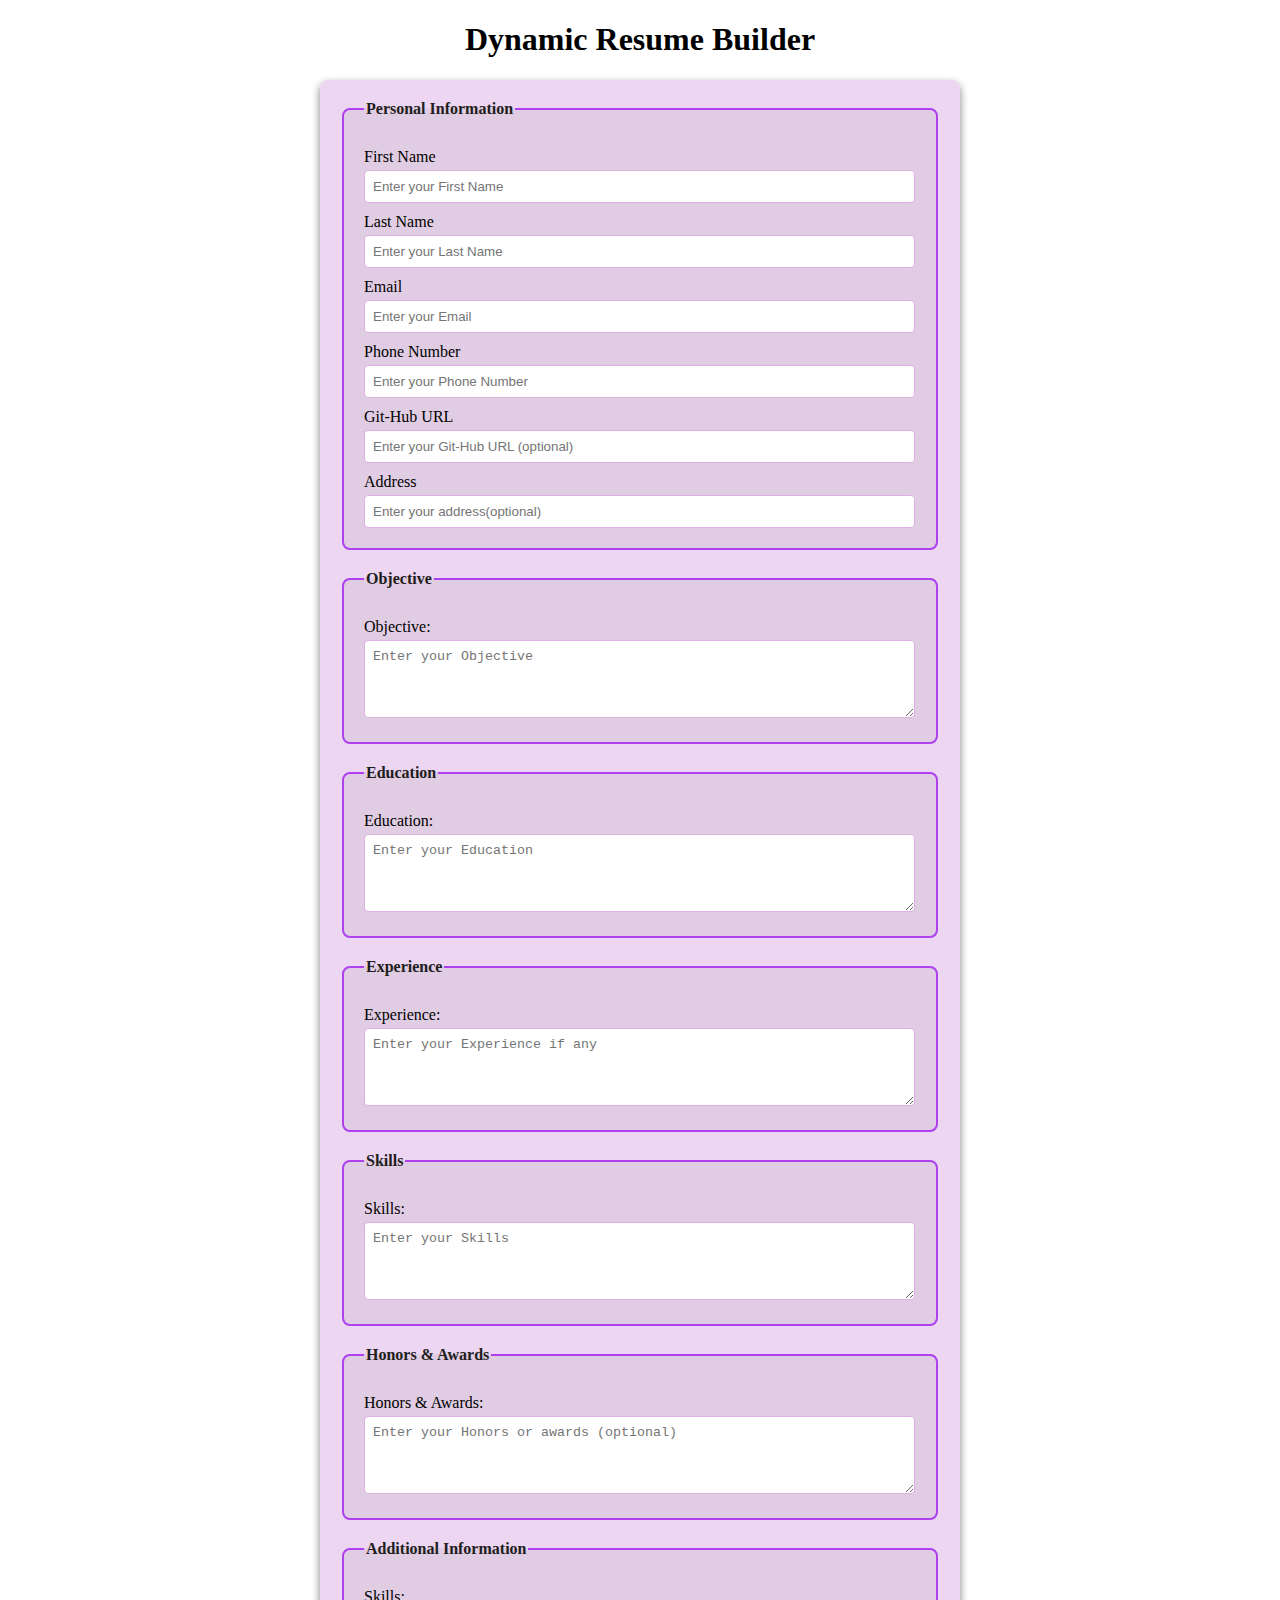
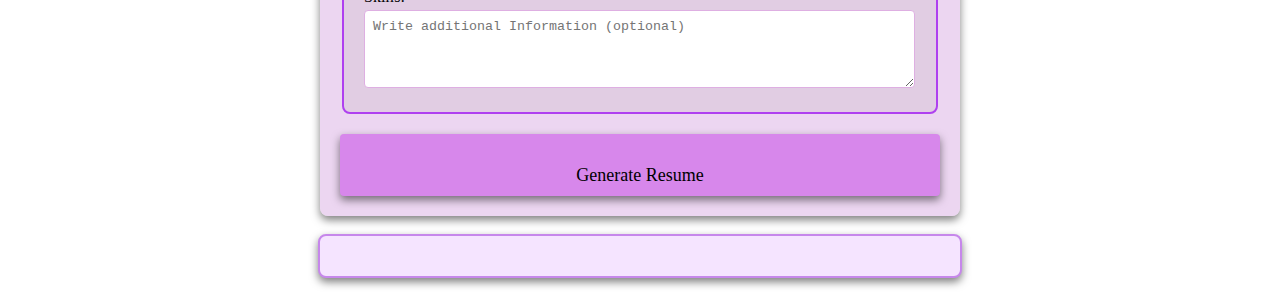
<file: Miestone 3/index.html>
<!DOCTYPE html>
<html lang="en">
<head>
    <meta charset="UTF-8">
    <meta name="viewport" content="width=device-width, initial-scale=1.0">
    <title>Milestone 2</title>
    <link rel="stylesheet" href="style.css">
</head>
<body>
    <h1>Dynamic Resume Builder</h1>
    <form id="resume-form">
        <fieldset>
           <legend>Personal Information</legend> 
           <label for="name">First Name</label>
           <input type="text" id="fname" placeholder="Enter your First Name" required>

           <label for="name">Last Name</label>
           <input type="text" id="lname" placeholder="Enter your Last Name">

           <label for="email">Email</label>
           <input type="gmail" id="email" placeholder="Enter your Email" required>

           <label for="phone">Phone Number</label>
           <input type="tel" id="phone" placeholder="Enter your Phone Number" required>

           <label for="git-hub">Git-Hub URL</label>
           <input type="url" id="git-hub" placeholder="Enter your Git-Hub URL (optional)" >

           <label for="address">Address</label>
           <input type="text" id="address" placeholder="Enter your address(optional)">
        </fieldset>

        <fieldset>
            <legend>Objective</legend>
            <label for="objective" >Objective:</label> 
            <textarea id="objective" placeholder="Enter your Objective" rows="4" required></textarea>
        </fieldset>

        <fieldset>
            <legend>Education</legend>
            <label for="education" >Education:</label> 
            <textarea id="education" placeholder="Enter your Education" rows="4" required></textarea>
        </fieldset>
        <fieldset>
            <legend>Experience</legend>
            <label for="experience" >Experience:</label> 
            <textarea id="experience" placeholder="Enter your Experience if any" rows="4" ></textarea>
        </fieldset>
        
        <fieldset>
            <legend>Skills</legend>
            <label for="skills" >Skills:</label> 
            <textarea id="skills" placeholder="Enter your Skills" rows="4" required></textarea>
        </fieldset>

        <fieldset>
            <legend>Honors & Awards</legend>
            <label for="awards" >Honors & Awards:</label> 
            <textarea id="awards" placeholder="Enter your Honors or awards (optional)" rows="4" required></textarea>
        </fieldset>

        <fieldset>
            <legend>Additional Information</legend>
            <label for="additional" >Skills:</label> 
            <textarea id="additional" placeholder="Write additional Information (optional)" rows="4" required></textarea>
        </fieldset>
    
        <button type="submit" ><br>Generate Resume</button>

    </form>

    <br>
    <!--Dynamic Resume-->
    <div id="resume-display">
        <!--Resume will be Generated below-->
    </div>

    <script src="script.js"></script>


</body>
</html>
</file>
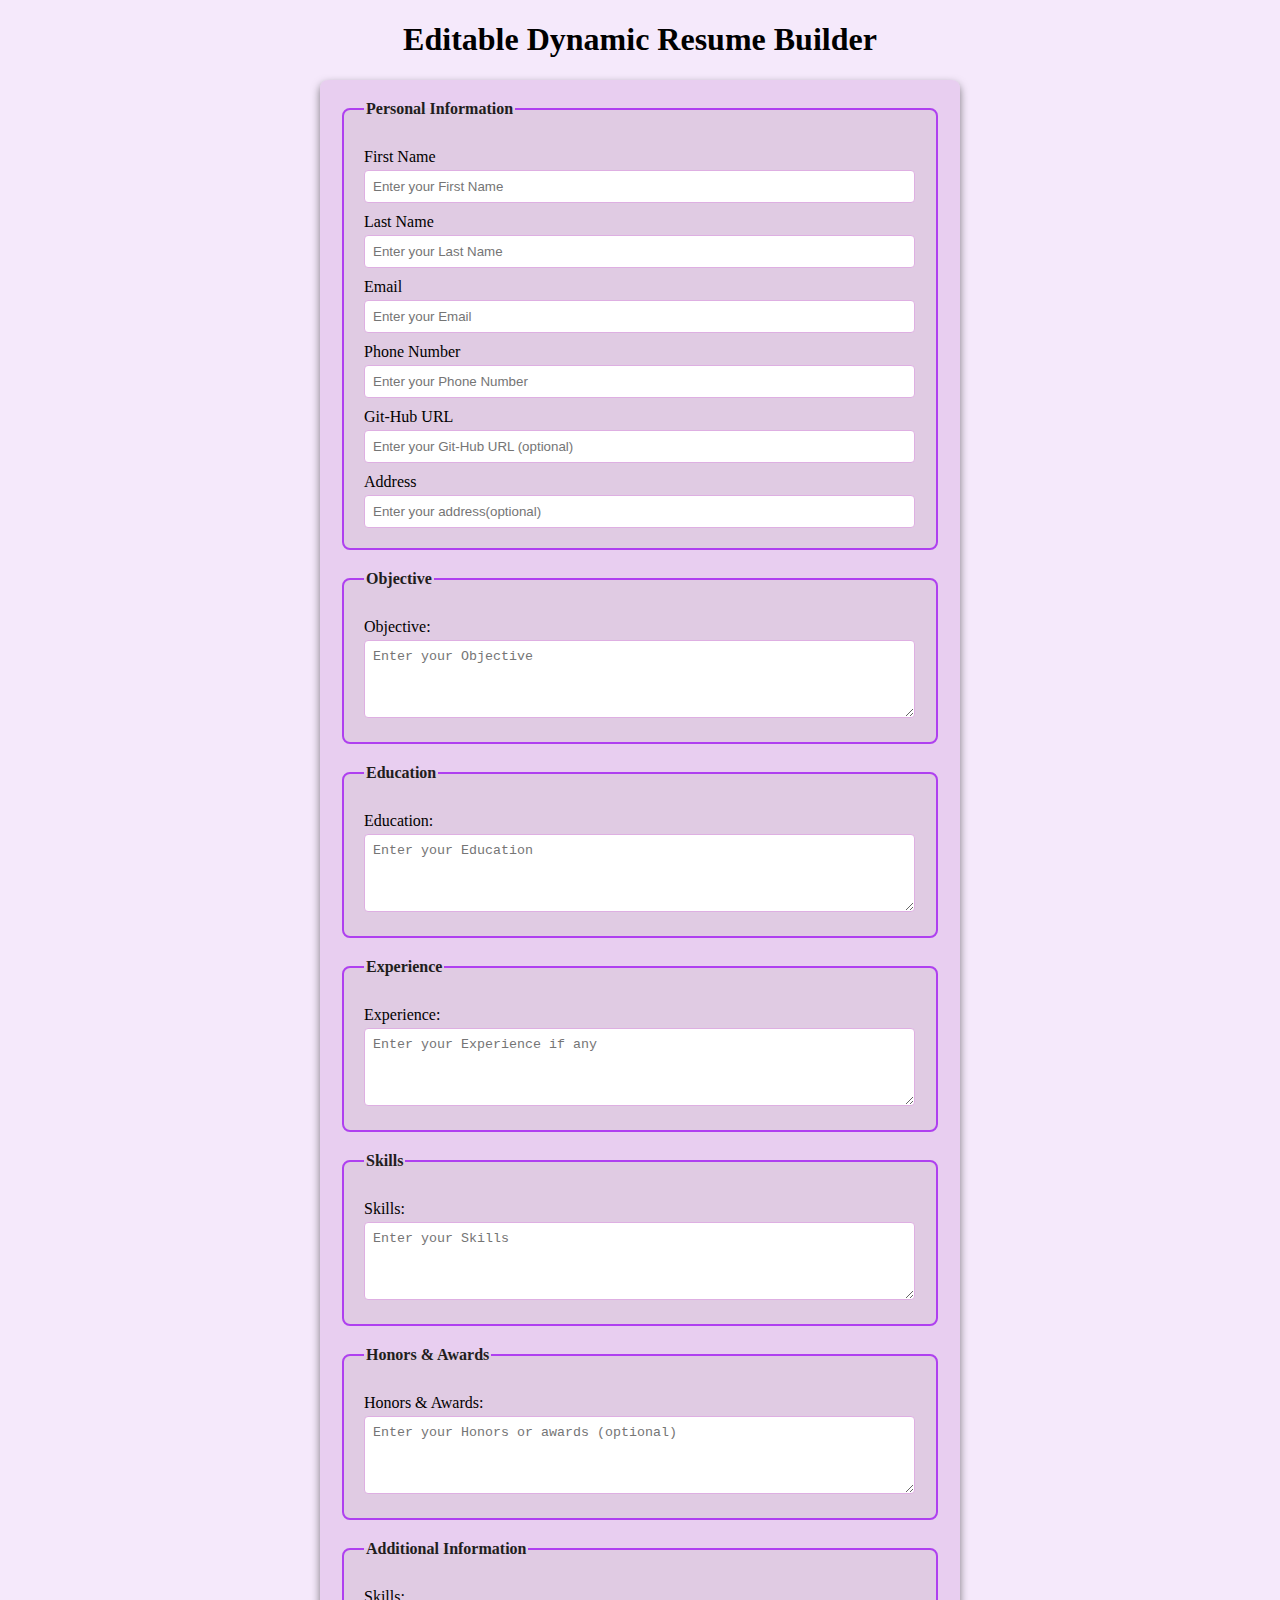
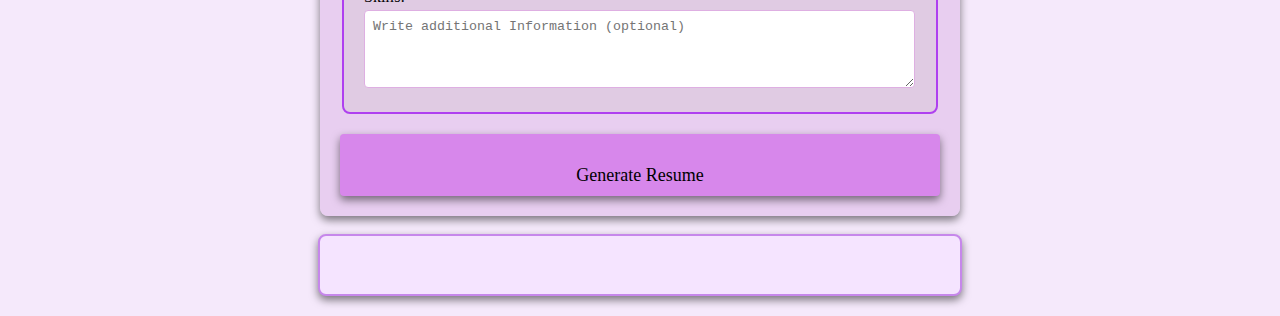
<file: Milestone 4/index.html>
<!DOCTYPE html>
<html lang="en">
<head>
    <meta charset="UTF-8">
    <meta name="viewport" content="width=device-width, initial-scale=1.0">
    <title>Milestone 4</title>
    <link rel="stylesheet" href="style.css">
</head>
<body>
    <h1>Editable Dynamic Resume Builder</h1>
    <form id="resume-form">
        <fieldset>
           <legend>Personal Information</legend> 
           <label for="name">First Name</label>
           <input type="text" id="fname" placeholder="Enter your First Name" required>

           <label for="name">Last Name</label>
           <input type="text" id="lname" placeholder="Enter your Last Name">

           <label for="email">Email</label>
           <input type="email" id="email" placeholder="Enter your Email" required>

           <label for="phone">Phone Number</label>
           <input type="tel" id="phone" placeholder="Enter your Phone Number" required>

           <label for="git-hub">Git-Hub URL</label>
           <input type="url" id="git-hub" placeholder="Enter your Git-Hub URL (optional)" >

           <label for="address">Address</label>
           <input type="text" id="address" placeholder="Enter your address(optional)">
        </fieldset>

        <fieldset>
            <legend>Objective</legend>
            <label for="objective" >Objective:</label> 
            <textarea id="objective" placeholder="Enter your Objective" rows="4" required></textarea>
        </fieldset>

        <fieldset>
            <legend>Education</legend>
            <label for="education" >Education:</label> 
            <textarea id="education" placeholder="Enter your Education" rows="4" required></textarea>
        </fieldset>
        <fieldset>
            <legend>Experience</legend>
            <label for="experience" >Experience:</label> 
            <textarea id="experience" placeholder="Enter your Experience if any" rows="4" ></textarea>
        </fieldset>
        
        <fieldset>
            <legend>Skills</legend>
            <label for="skills" >Skills:</label> 
            <textarea id="skills" placeholder="Enter your Skills" rows="4" required></textarea>
        </fieldset>

        <fieldset>
            <legend>Honors & Awards</legend>
            <label for="awards" >Honors & Awards:</label> 
            <textarea id="awards" placeholder="Enter your Honors or awards (optional)" rows="4" required></textarea>
        </fieldset>

        <fieldset>
            <legend>Additional Information</legend>
            <label for="additional" >Skills:</label> 
            <textarea id="additional" placeholder="Write additional Information (optional)" rows="4" required></textarea>
        </fieldset>
    
        <button type="submit" ><br>Generate Resume</button>

    </form>

    <br>
    <!--Editabe & Dynamic Resume-->
    <div id="resume-display" contenteditable="true">
        <!--Resume will be Generated below-->
    </div>

    <script src="script.js"></script>


</body>
</html>
</file>
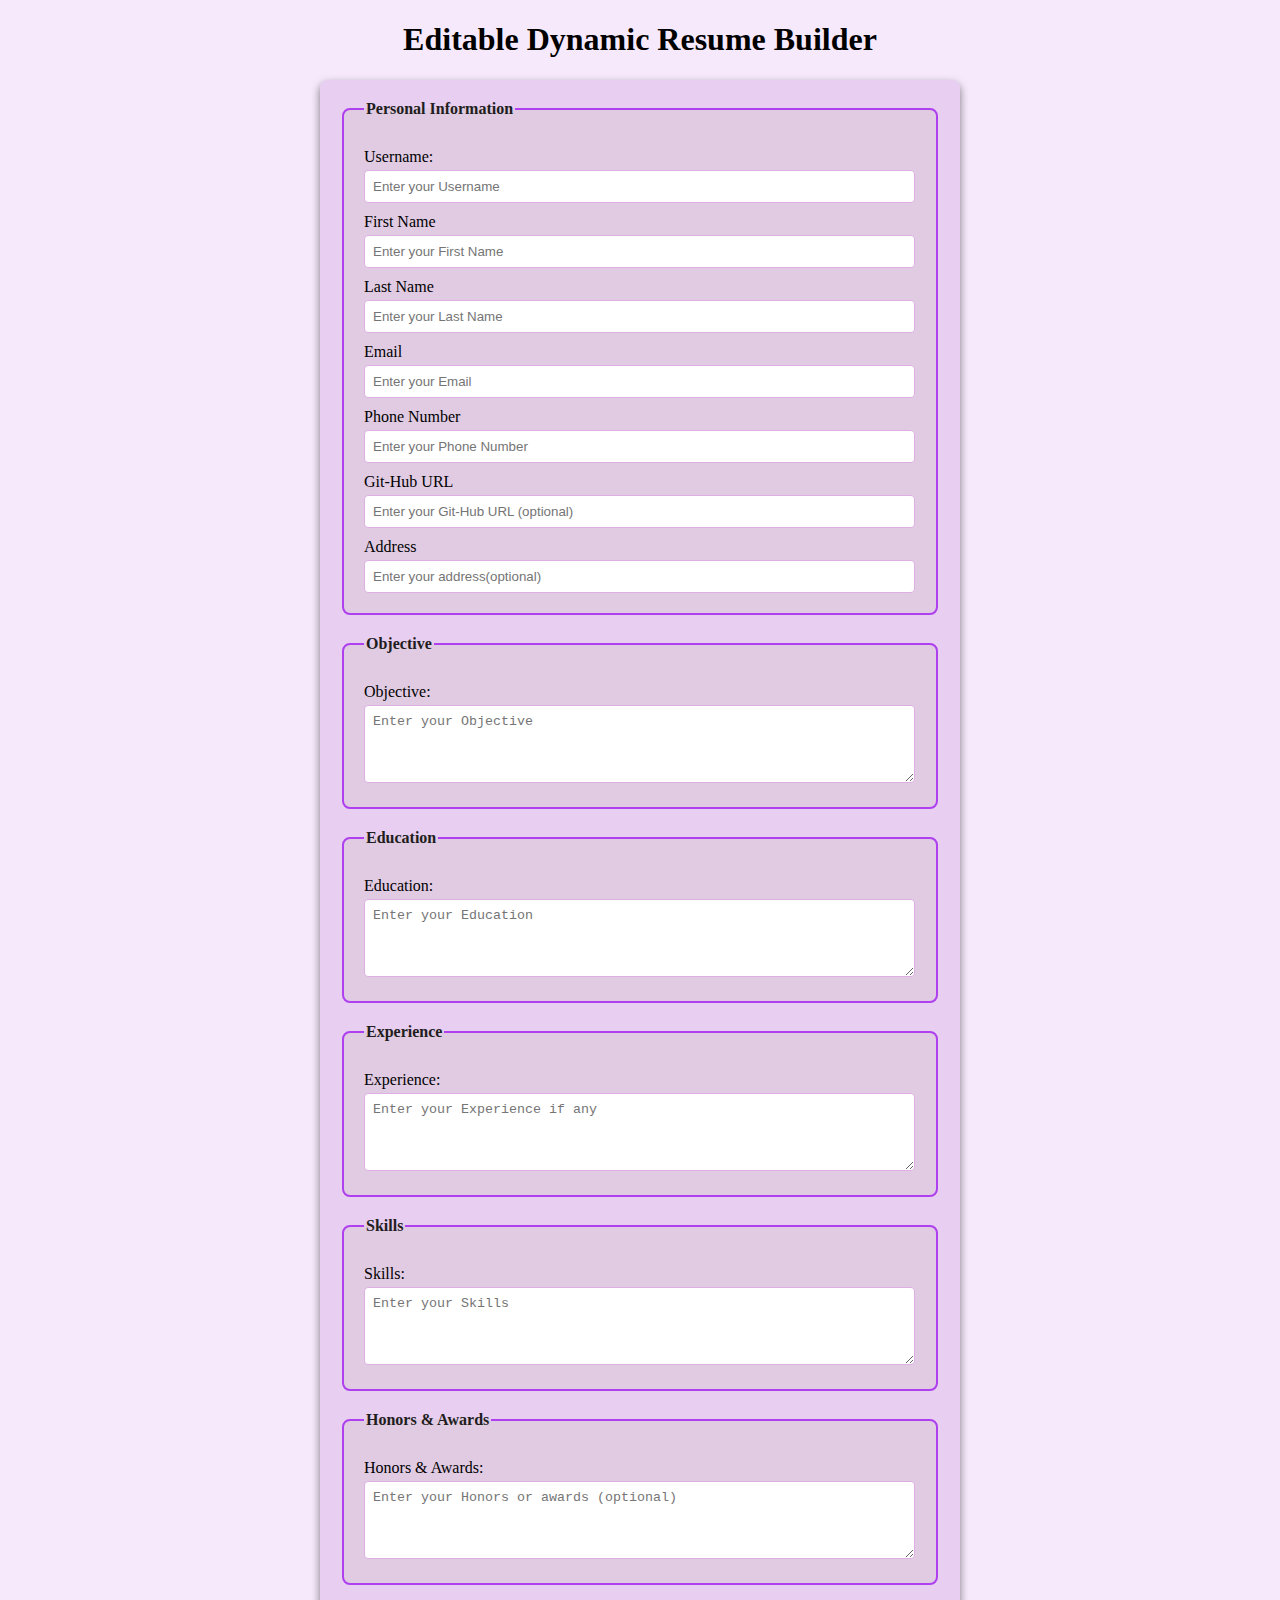
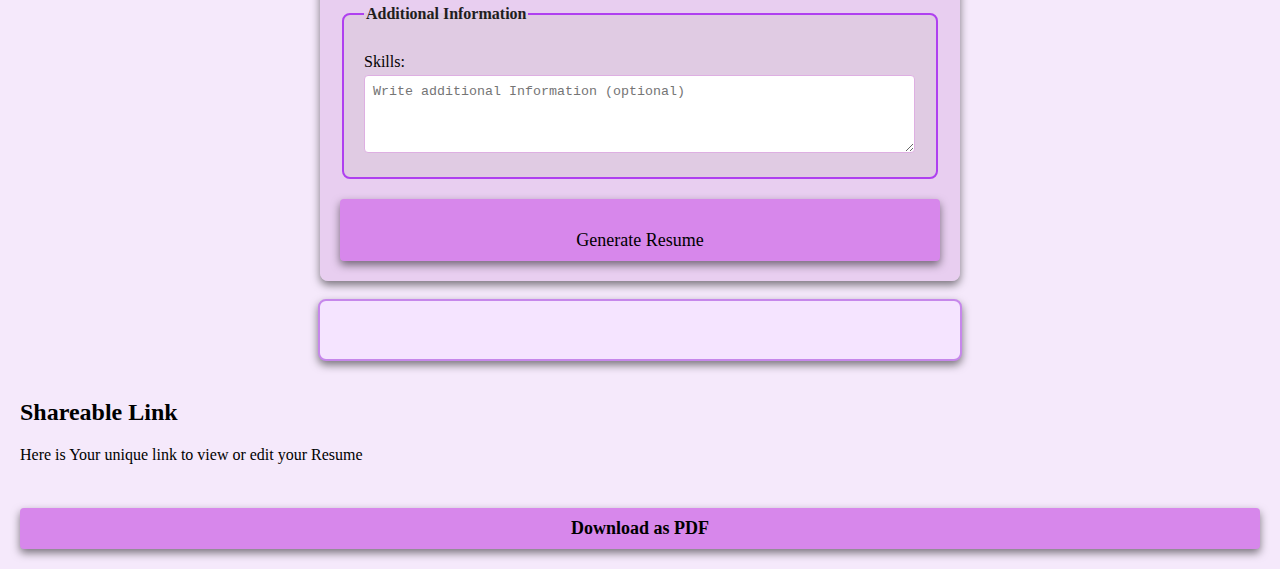
<file: Milestone5/index.html>
<!DOCTYPE html>
<html lang="en">
<head>
    <meta charset="UTF-8">
    <meta name="viewport" content="width=device-width, initial-scale=1.0">
    <title>Milestone </title>
    <link rel="stylesheet" href="style.css">
</head>
<body>
    <h1>Editable Dynamic Resume Builder</h1>
    <form id="resume-form">
        <fieldset>
           <legend>Personal Information</legend> 

           <label for="username">Username:</label>
           <input type="text" id="username" placeholder="Enter your Username" required>

           <label for="name">First Name</label>
           <input type="text" id="fname" placeholder="Enter your First Name" required>

           <label for="name">Last Name</label>
           <input type="text" id="lname" placeholder="Enter your Last Name">

           <label for="email">Email</label>
           <input type="email" id="email" placeholder="Enter your Email" required>

           <label for="phone">Phone Number</label>
           <input type="tel" id="phone" placeholder="Enter your Phone Number" required>

           <label for="git-hub">Git-Hub URL</label>
           <input type="url" id="git-hub" placeholder="Enter your Git-Hub URL (optional)" >

           <label for="address">Address</label>
           <input type="text" id="address" placeholder="Enter your address(optional)">
        </fieldset>

        <fieldset>
            <legend>Objective</legend>
            <label for="objective" >Objective:</label> 
            <textarea id="objective" placeholder="Enter your Objective" rows="4" required></textarea>
        </fieldset>

        <fieldset>
            <legend>Education</legend>
            <label for="education" >Education:</label> 
            <textarea id="education" placeholder="Enter your Education" rows="4" required></textarea>
        </fieldset>
        <fieldset>
            <legend>Experience</legend>
            <label for="experience" >Experience:</label> 
            <textarea id="experience" placeholder="Enter your Experience if any" rows="4" ></textarea>
        </fieldset>
        
        <fieldset>
            <legend>Skills</legend>
            <label for="skills" >Skills:</label> 
            <textarea id="skills" placeholder="Enter your Skills" rows="4" required></textarea>
        </fieldset>

        <fieldset>
            <legend>Honors & Awards</legend>
            <label for="awards" >Honors & Awards:</label> 
            <textarea id="awards" placeholder="Enter your Honors or awards (optional)" rows="4" required></textarea>
        </fieldset>

        <fieldset>
            <legend>Additional Information</legend>
            <label for="additional" >Skills:</label> 
            <textarea id="additional" placeholder="Write additional Information (optional)" rows="4" required></textarea>
        </fieldset>
    
        <button type="submit" ><br>Generate Resume</button>

    </form>

    <br>
    <!--Editabe & Dynamic Resume-->
    <div id="resume-display" contenteditable="true">
        <!--Resume will be Generated below-->
    </div>

    <br>
    <!--Shareable link & PDF Button-->
    <div id="shareale-link-container" style="display: none;"></div>
    <h2>Shareable Link</h2>
    <p>Here is Your unique link to view or edit your Resume</p>
    <a href="#" id="shareable-link" target="_blank" ></a>

    <br>

    <button id="download-pdf"><b>Download as PDF</b></button>

    <script src="script.js"></script>


</body>
</html>
</file>
<file: Miestone 3/style.css>
/* Styling form and resume sections */

 body {
    font-family: 'Times New Roman', Times, serif;
    margin: 20px;
    padding: 0;
    background-color: white;
}

form {
    margin: auto;
    background-color: rgba(224, 188, 233, 0.616);
    border-radius: 8px;
    box-shadow: 0 4px 8px rgba(0, 0, 0, 0.5);
    padding: 20px;
    max-width: 600px;
}

h1 {
    text-align: center;
    color: black;
}

fieldset {
    border: 2px solid rgb(175, 64, 240);
    border-radius: 8px;
    padding: 20px;
    margin-bottom: 20px;
    background-color: rgba(222, 202, 223, 0.781);
}

legend {
    font-weight: bold;
    text-align: left;
    color: rgb(34, 29, 29);
}

label {
    display: block;
    margin-top: 10px;
    color: black;

}

input,textarea {
    margin-top: 4px;
    padding: 8px;
    width: calc(100% - 1px);
    border: 1px solid rgb(222, 175, 226);
    border-radius: 4px;
    box-sizing: border-box;
}

button {
    display: block;
    text-align: center;
    width: 100%;
    background-color: rgb(215, 135, 235);
    color: black;
    border: none;
    border-radius: 4px;
    box-shadow: 0 4px 8px rgba(0, 0, 0, 0.5);
    margin-top: 10px;
    font-size: 18px;
    font-family: 'Times New Roman', Times, serif;
    padding: 10px;
    cursor: pointer;
}

button :hover {
    color: rgb(221, 224, 47);
    zoom: 20px;
}

#resume-display {
    max-width: 600px;
    margin: auto;
    padding: 20px;
    border: 2px solid rgb(198, 135, 235);
    border-radius: 8px;
    background-color: rgb(245, 228, 255);
    box-shadow: 0 4px 8px rgba(0, 0, 0, 0.5);
}

#resume-display h2 {
    color: black;
}
</file>
<file: Milestone 4/style.css>
/* Styling form and resume sections */

 body {
    font-family: 'Times New Roman', Times, serif;
    margin: 20px;
    padding: 0;
    background-color: rgba(243, 229, 250, 0.849);
}

form {
    margin: auto;
    background-color: rgba(224, 188, 233, 0.616);
    border-radius: 8px;
    box-shadow: 0 4px 8px rgba(0, 0, 0, 0.5);
    padding: 20px;
    max-width: 600px;
}

h1 {
    text-align: center;
    color: black;
}

fieldset {
    border: 2px solid rgb(175, 64, 240);
    border-radius: 8px;
    padding: 20px;
    margin-bottom: 20px;
    background-color: rgba(222, 202, 223, 0.781);
}

legend {
    font-weight: bold;
    text-align: left;
    color: rgb(34, 29, 29);
}

label {
    display: block;
    margin-top: 10px;
    color: black;

}

input,textarea {
    margin-top: 4px;
    padding: 8px;
    width: calc(100% - 1px);
    border: 1px solid rgb(222, 175, 226);
    border-radius: 4px;
    box-sizing: border-box;
}

button {
    display: block;
    text-align: center;
    width: 100%;
    background-color: rgb(215, 135, 235);
    color: black;
    border: none;
    border-radius: 4px;
    box-shadow: 0 4px 8px rgba(0, 0, 0, 0.5);
    margin-top: 10px;
    font-size: 18px;
    font-family: 'Times New Roman', Times, serif;
    padding: 10px;
    cursor: pointer;
}

button :hover {
    color: rgb(221, 224, 47);
    zoom: 20px;
}

#resume-display {
    max-width: 600px;
    margin: auto;
    padding: 20px;
    border: 2px solid rgb(198, 135, 235);
    border-radius: 8px;
    background-color: rgb(245, 228, 255);
    box-shadow: 0 4px 8px rgba(0, 0, 0, 0.5);
    /*makiing the Resume Editable*/
    outline: none;
}

#resume-display h2 {
    color: black;
}
</file>
<file: Milestone5/style.css>
/* Styling form and resume sections */

 body {
    font-family: 'Times New Roman', Times, serif;
    margin: 20px;
    padding: 0;
    background-color: rgba(243, 229, 250, 0.849);
}

form {
    margin: auto;
    background-color: rgba(224, 188, 233, 0.616);
    border-radius: 8px;
    box-shadow: 0 4px 8px rgba(0, 0, 0, 0.5);
    padding: 20px;
    max-width: 600px;
}

h1 {
    text-align: center;
    color: black;
}

fieldset {
    border: 2px solid rgb(175, 64, 240);
    border-radius: 8px;
    padding: 20px;
    margin-bottom: 20px;
    background-color: rgba(222, 202, 223, 0.781);
}

legend {
    font-weight: bold;
    text-align: left;
    color: rgb(34, 29, 29);
}

label {
    display: block;
    margin-top: 10px;
    color: black;

}

input,textarea {
    margin-top: 4px;
    padding: 8px;
    width: calc(100% - 1px);
    border: 1px solid rgb(222, 175, 226);
    border-radius: 4px;
    box-sizing: border-box;
}

button {
    display: block;
    text-align: center;
    width: 100%;
    background-color: rgb(215, 135, 235);
    color: black;
    border: none;
    border-radius: 4px;
    box-shadow: 0 4px 8px rgba(0, 0, 0, 0.5);
    margin-top: 10px;
    font-size: 18px;
    font-family: 'Times New Roman', Times, serif;
    padding: 10px;
    cursor: pointer;
}

button :hover {
    color: rgb(221, 224, 47);
    zoom: 20px;
}

#resume-display {
    max-width: 600px;
    margin: auto;
    padding: 20px;
    border: 2px solid rgb(198, 135, 235);
    border-radius: 8px;
    background-color: rgb(245, 228, 255);
    box-shadow: 0 4px 8px rgba(0, 0, 0, 0.5);
    /*makiing the Resume Editable*/
    outline: none;
}

#resume-display h2 {
    color: black;
}
</file>
